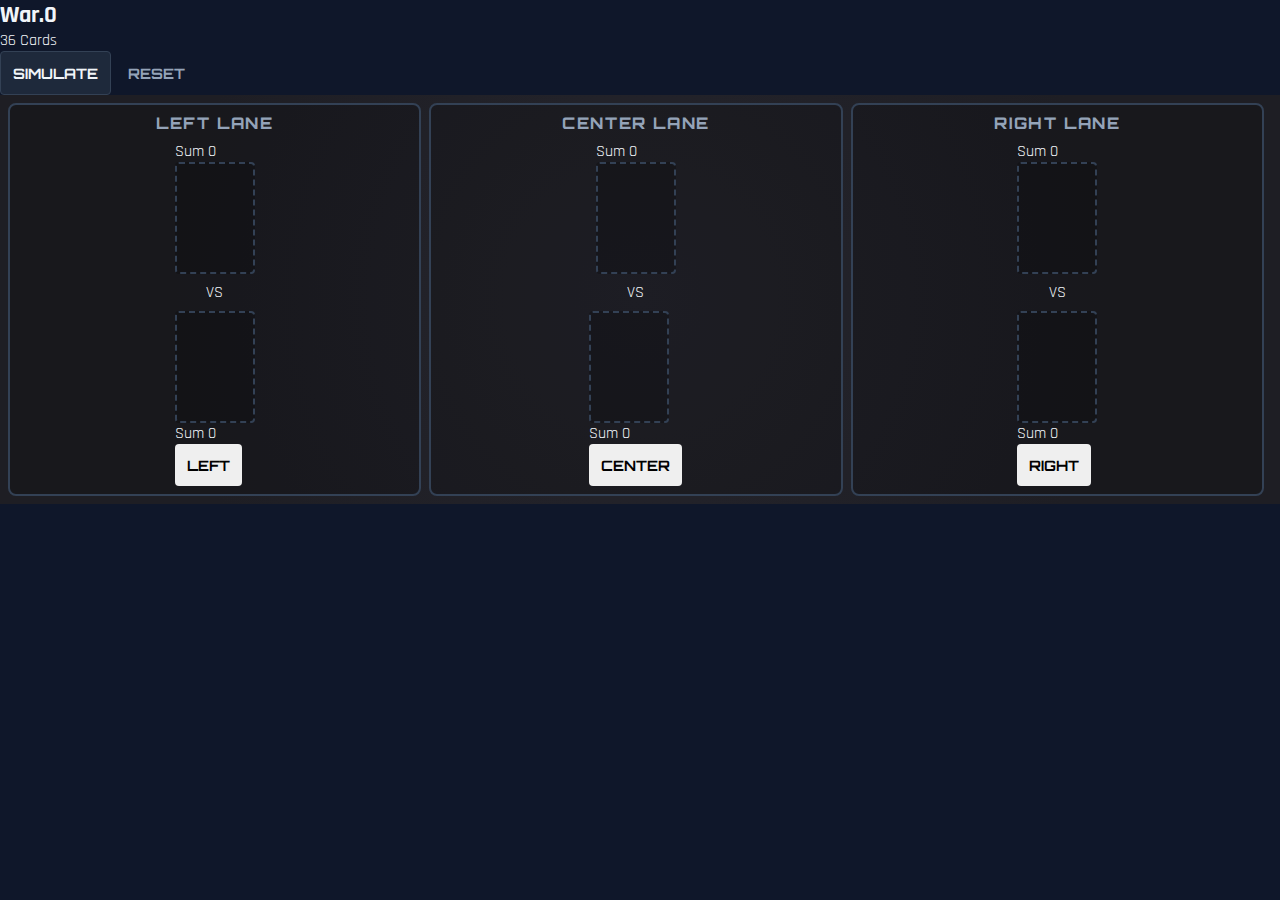
<file: index.html>
<!DOCTYPE html>
<html lang="en">

<head>
    <meta charset="UTF-8">
    <meta name="viewport" content="width=device-width, initial-scale=1.0">
    <title>War.0</title>
    <link rel="stylesheet" href="css/style.css">
    <link rel="preconnect" href="https://fonts.googleapis.com">
    <link rel="preconnect" href="https://fonts.gstatic.com" crossorigin>
    <link href="https://fonts.googleapis.com/css2?family=outfit:wght@300;400;600;800&display=swap" rel="stylesheet">
</head>

<body>
    <div class="game-stage">
        <!-- Left Panel: Controls & Deck -->
        <aside class="panel left-panel">
            <div class="panel-header">
                <h2>War.0</h2>
                <div id="remaining-count" class="deck-count">36 Cards</div>
            </div>

            <div class="controls-area">
                <!-- Draw Button Moved to Center -->
            </div>

            <div class="deck-area">
                <!-- Deck Removed -->
            </div>

            <div class="secondary-controls">
                <button id="sim-btn" class="btn secondary">Simulate</button>
                <button id="reset-btn" class="btn tertiary">Reset</button>
            </div>
        </aside>

        <!-- Center Panel: Battle Arena -->
        <main class="battle-arena">
            <!-- Lane Left -->
            <div class="lane lane-left">
                <div class="lane-title">LEFT LANE</div>
                <div class="player-zone p2-zone">
                    <div class="zone-content">
                        <div class="history-container p2-history-container">
                            <div id="p2-history-left" class="history-grid"></div>
                            <div class="score-display">
                                <span class="label">Sum</span>
                                <span id="p2-score-left" class="score-value">0</span>
                            </div>
                        </div>
                        <div id="p2-card-slot-left" class="card-slot">
                            <!-- Card injected here -->
                        </div>
                    </div>
                </div>

                <div class="lane-vs">VS</div>

                <div class="player-zone p1-zone">
                    <div class="zone-content">
                        <div id="p1-card-slot-left" class="card-slot">
                            <!-- Card injected here -->
                        </div>
                        <div class="history-container p1-history-container">
                            <div class="score-display">
                                <span class="label">Sum</span>
                                <span id="p1-score-left" class="score-value">0</span>
                            </div>
                            <div id="p1-history-left" class="history-grid"></div>
                        </div>
                    </div>
                    <button id="draw-btn-left" class="btn primary-action lane-btn">
                        LEFT
                    </button>
                </div>
            </div>

            <!-- Lane Center -->
            <div class="lane lane-center">
                <div class="lane-title">CENTER LANE</div>
                <div class="player-zone p2-zone">
                    <div class="zone-content">
                        <div class="history-container p2-history-container">
                            <div id="p2-history-center" class="history-grid"></div>
                            <div class="score-display">
                                <span class="label">Sum</span>
                                <span id="p2-score-center" class="score-value">0</span>
                            </div>
                        </div>
                        <div id="p2-card-slot-center" class="card-slot">
                            <!-- Card injected here -->
                        </div>
                    </div>
                </div>

                <div class="lane-vs">VS</div>

                <div class="player-zone p1-zone">
                    <div class="zone-content">
                        <div id="p1-card-slot-center" class="card-slot">
                            <!-- Card injected here -->
                        </div>
                        <div class="history-container p1-history-container">
                            <div class="score-display">
                                <span class="label">Sum</span>
                                <span id="p1-score-center" class="score-value">0</span>
                            </div>
                            <div id="p1-history-center" class="history-grid"></div>
                        </div>
                    </div>
                    <button id="draw-btn-center" class="btn primary-action lane-btn">
                        CENTER
                    </button>
                </div>
            </div>

            <!-- Lane Right -->
            <div class="lane lane-right">
                <div class="lane-title">RIGHT LANE</div>
                <div class="player-zone p2-zone">
                    <div class="zone-content">
                        <div class="history-container p2-history-container">
                            <div id="p2-history-right" class="history-grid"></div>
                            <div class="score-display">
                                <span class="label">Sum</span>
                                <span id="p2-score-right" class="score-value">0</span>
                            </div>
                        </div>
                        <div id="p2-card-slot-right" class="card-slot">
                            <!-- Card injected here -->
                        </div>
                    </div>
                </div>

                <div class="lane-vs">VS</div>

                <div class="player-zone p1-zone">
                    <div class="zone-content">
                        <div id="p1-card-slot-right" class="card-slot">
                            <!-- Card injected here -->
                        </div>
                        <div class="history-container p1-history-container">
                            <div class="score-display">
                                <span class="label">Sum</span>
                                <span id="p1-score-right" class="score-value">0</span>
                            </div>
                            <div id="p1-history-right" class="history-grid"></div>
                        </div>
                    </div>
                    <button id="draw-btn-right" class="btn primary-action lane-btn">
                        RIGHT
                    </button>
                </div>
            </div>

            <div id="message-area" class="message-area"></div>
        </main>

        <!-- Right Panel: Simulation Stats (Hidden mostly) -->
        <aside class="panel right-panel" style="display: none;">
            <!-- Hidden for now as requested layout changes logic -->
            <div id="sim-stats" class="simulation-stats hidden">
                <h3>Results</h3>
                <div class="stat-row">
                    <span>P1 Sum:</span> <span id="stat-p1-wins">0</span>
                </div>
                <div class="stat-row">
                    <span>P2 Sum:</span> <span id="stat-p2-wins">0</span>
                </div>
                <div class="stat-total">
                    <span>Result:</span> <span id="stat-final-score">0 - 0</span>
                </div>
            </div>
        </aside>
    </div>

    <!-- Load main script as module -->
    <script type="module" src="js/main.js"></script>
</body>

</html>
</file>
<file: css/style.css>
@import url('https://fonts.googleapis.com/css2?family=Orbitron:wght@400;700;900&family=Rajdhani:wght@500;700&display=swap');

:root {
    /* Fonts */
    --font-header: 'Orbitron', sans-serif;
    --font-mono: 'Rajdhani', monospace;
    --font-body: 'Rajdhani', sans-serif;

    /* Colors */
    --bg-color: #0f172a;
    --panel-bg: #1e293b;
    --sidebar-bg: #0b101b;
    /* Darker Sidebar */
    --accent-primary: #38bdf8;
    /* Sky Blue */
    --accent-secondary: #f472b6;
    /* Pink */
    --text-primary: #f1f5f9;
    --text-secondary: #94a3b8;
    --border-color: #334155;

    /* Reinforcements Theme */
    --reinf-bg: #064e3b;
    /* Dark Green */
    --reinf-header-color: #34d399;
    /* Light Green */

    /* Spacing */
    --radius-sm: 4px;
    --radius-md: 8px;
    --radius-lg: 16px;

    --danger: #ef476f;
}

* {
    box-sizing: border-box;
    margin: 0;
    padding: 0;
}

body {
    font-family: var(--font-body);
    background-color: var(--bg-color);
    color: var(--text-primary);
    height: 100vh;
    overflow: hidden;
}

.app-container {
    display: grid;
    grid-template-columns: 280px 1fr 340px;
    /* 3 Column Layout */
    height: 100%;
}

/* Sidebar (Left & Right base styles) */
.sidebar {
    background: var(--sidebar-bg);
    padding: 1.5rem;
    display: flex;
    flex-direction: column;
    gap: 1.5rem;
    border-right: 1px solid var(--border-color);
    z-index: 10;
    overflow-y: auto;
}

.reinforcements {
    background: var(--reinf-bg);
    border-left: 1px solid #059669;
    border-right: none;
    /* Match lane structure */
    display: flex;
    flex-direction: column;
    align-items: center;
    gap: 0.5rem;
    padding: 0.5rem;
    flex: 1;
    width: 0;
}

/* Recon card slot - replaces card slot in lane */
.recon-card-slot {
    width: 100%;
    min-height: 112px;
    border: 2px solid rgba(52, 211, 153, 0.3);
    border-radius: var(--radius-sm);
    display: flex;
    flex-direction: column;
    justify-content: center;
    align-items: center;
    background: rgba(0, 0, 0, 0.3);
    padding: 1rem;
    gap: 0.5rem;
}

.recon-power-display {
    display: flex;
    flex-direction: column;
    align-items: center;
    gap: 0.25rem;
    width: 100%;
}

.recon-power-label {
    font-family: var(--font-mono);
    font-size: 0.7rem;
    font-weight: 700;
    color: var(--text-secondary);
    letter-spacing: 0.1em;
    text-transform: uppercase;
}

.recon-power-value {
    font-family: var(--font-header);
    font-size: 2.5rem;
    font-weight: 900;
    color: var(--reinf-header-color);
    text-shadow: 0 0 10px rgba(52, 211, 153, 0.5);
    line-height: 1;
}

.recon-strike-label {
    font-family: var(--font-mono);
    font-size: 0.75rem;
    font-weight: 700;
    color: var(--text-secondary);
    letter-spacing: 0.05em;
}

.recon-strike-label span {
    color: var(--reinf-header-color);
    font-size: 0.9rem;
}

.strike-delta {
    color: var(--text-secondary);
    font-size: 0.7rem;
    opacity: 0.8;
}

/* Create equal spacing containers */
.reinforcements::before {
    content: '';
    flex: 1;
    /* Top spacer */
}

.reinforcements::after {
    content: '';
    flex: 1;
    /* Bottom spacer */
}

/* Position threat delta at vertical center */
.reinforcements .recon-stats {
    position: absolute;
    top: 50%;
    left: 0;
    right: 0;
    transform: translateY(-50%);
    z-index: 10;
    margin: 0 1.5rem;
}

/* Ensure sections don't overlap with centered delta */
.reinforcements>*:not(.recon-stats) {
    position: relative;
    z-index: 1;
}

.sidebar-header {
    background: #000;
    padding: 0.75rem 1rem;
    /* Reduced padding */
    text-align: center;
    border: 1px solid var(--border-color);
    border-radius: var(--radius-sm);
    box-shadow: 0 4px 6px -1px rgba(0, 0, 0, 0.5);
}

.reinf-header {
    background: rgba(0, 0, 0, 0.3);
    border-color: #059669;
    padding: 0 0.5rem;
    /* Match lane-header padding */
    margin-bottom: 0.25rem;
    /* Match lane-header margin */
}

.reinf-header h2 {
    font-family: var(--font-header);
    color: var(--reinf-header-color);
    letter-spacing: 0.1em;
    font-size: 1rem;
    /* Match lane-title font size */
    font-weight: 800;
    /* Match lane-title font weight */
    text-transform: uppercase;
    margin: 0;
}

.sidebar-header h1 {
    font-family: var(--font-header);
    font-size: 2.2rem;
    font-weight: 900;
    color: var(--accent-primary);
    text-transform: uppercase;
    letter-spacing: 0.1em;
    margin-bottom: 0.5rem;
    text-shadow: 0 0 10px rgba(56, 189, 248, 0.5);
}

.deck-status {
    font-size: 0.9rem;
    color: var(--text-secondary);
    font-family: var(--font-mono);
    font-weight: 700;
}

/* Game Result Banner */
.game-result-banner {
    background: linear-gradient(135deg, rgba(56, 189, 248, 0.2), rgba(244, 114, 182, 0.2));
    border: 2px solid var(--accent-primary);
    border-radius: var(--radius-md);
    padding: 1.5rem;
    text-align: center;
    animation: bannerPulse 2s ease-in-out infinite;
}

.game-result-banner.win {
    background: linear-gradient(135deg, rgba(74, 222, 128, 0.3), rgba(34, 197, 94, 0.2));
    border-color: #4ade80;
}

.game-result-banner.loss {
    background: linear-gradient(135deg, rgba(248, 113, 113, 0.3), rgba(239, 68, 68, 0.2));
    border-color: #f87171;
}

.game-result-banner.draw {
    background: linear-gradient(135deg, rgba(251, 191, 36, 0.3), rgba(245, 158, 11, 0.2));
    border-color: #fbbf24;
}

.banner-text {
    font-family: var(--font-header);
    font-size: 2rem;
    font-weight: 900;
    letter-spacing: 0.1em;
    text-transform: uppercase;
    text-shadow: 0 0 20px currentColor;
}

.game-result-banner.win .banner-text {
    color: #4ade80;
}

.game-result-banner.loss .banner-text {
    color: #f87171;
}

.game-result-banner.draw .banner-text {
    color: #fbbf24;
}

@keyframes bannerPulse {

    0%,
    100% {
        box-shadow: 0 0 20px rgba(56, 189, 248, 0.3);
    }

    50% {
        box-shadow: 0 0 40px rgba(56, 189, 248, 0.6);
    }
}

/* Controls */
.primary-controls {
    display: flex;
    flex-direction: column;
    gap: 1rem;
}

/* AI Toggle Overlay */
.control-group {
    display: flex;
    flex-direction: column;
    gap: 0.5rem;
    background: rgba(255, 255, 255, 0.03);
    padding: 0.75rem;
    border-radius: var(--radius-sm);
    border: 1px solid rgba(255, 255, 255, 0.1);
}

.toggle-label {
    font-size: 0.8rem;
    font-weight: 700;
    color: var(--text-secondary);
    letter-spacing: 0.05em;
}

.toggle-switch {
    display: flex;
    align-items: center;
    gap: 0.75rem;
    cursor: pointer;
}

.toggle-switch input {
    display: none;
}

.slider {
    position: relative;
    width: 44px;
    height: 24px;
    background-color: var(--border-color);
    border-radius: 24px;
    transition: .4s;
    cursor: pointer;
    display: block;
}

.slider:before {
    position: absolute;
    content: "";
    height: 18px;
    width: 18px;
    left: 3px;
    bottom: 3px;
    background-color: white;
    border-radius: 50%;
    transition: .4s;
}

input:checked+.slider {
    background-color: var(--accent-secondary);
    /* Pink for Smart AI */
}

input:checked+.slider:before {
    transform: translateX(20px);
}

.status-text {
    font-size: 0.9rem;
    font-weight: 700;
    font-family: var(--font-mono);
}

.divider {
    height: 1px;
    background: var(--border-color);
    margin: 0.5rem 0;
}

.btn {
    padding: 0.75rem;
    border: none;
    border-radius: var(--radius-sm);
    font-family: var(--font-header);
    font-weight: 700;
    cursor: pointer;
    transition: all 0.2s;
    text-transform: uppercase;
    font-size: 0.9rem;
}

.secondary {
    background: var(--panel-bg);
    color: var(--text-primary);
    border: 1px solid var(--border-color);
}

.secondary:hover {
    border-color: var(--text-secondary);
}

.tertiary {
    background: transparent;
    color: var(--text-secondary);
    border: 1px solid transparent;
}

.tertiary:hover {
    color: var(--text-primary);
}


/* Battle Arena (Center) */
.battle-arena {
    display: flex;
    flex-direction: row;
    justify-content: center;
    align-items: stretch;
    /* Full Height stretch */
    gap: 0.5rem;
    position: relative;
    padding: 0.5rem;
    background: radial-gradient(circle at center, #25252d 0%, #1e1e24 70%);
    overflow: hidden;
    /* Prevent scrolling if possible */
}

/* Lane / Flank */
.lane {
    display: flex;
    flex-direction: column;
    align-items: center;
    gap: 0.5rem;
    padding: 0.5rem;
    background: rgba(0, 0, 0, 0.2);
    border-radius: var(--radius-md);
    border: 2px solid var(--border-color);
    /* Default Border */
    flex: 1;
    width: 0;
    transition: border-color 0.3s ease, background-color 0.3s ease;
}

/* Dynamic Lane Borders */
.lane.winning-lane {
    border-color: #4ade80;
    background: linear-gradient(to bottom, rgba(74, 222, 128, 0.05), rgba(0, 0, 0, 0.2));
    box-shadow: 0 0 10px rgba(74, 222, 128, 0.1) inset;
}

.lane.losing-lane {
    border-color: #f87171;
    background: linear-gradient(to bottom, rgba(248, 113, 113, 0.05), rgba(0, 0, 0, 0.2));
    box-shadow: 0 0 10px rgba(248, 113, 113, 0.1) inset;
}

.lane-header {
    width: 100%;
    display: flex;
    justify-content: center;
    /* CENTER ALIGN TITLE */
    align-items: center;
    padding: 0 0.5rem;
    margin-bottom: 0.25rem;
    position: relative;
}

.lane-title {
    font-family: var(--font-header);
    font-size: 1rem;
    font-weight: 800;
    color: var(--text-secondary);
    letter-spacing: 0.1em;
    text-transform: uppercase;
}

.lane-shortcut {
    position: absolute;
    /* Kept out of the way */
    right: 0;
    font-size: 0.7rem;
    font-family: var(--font-mono);
    background: rgba(255, 255, 255, 0.1);
    padding: 2px 6px;
    border-radius: 4px;
    color: var(--text-primary);
}

/* Battle Zone (The interior of the lane) */
.battle-zone {
    flex: 1;
    display: flex;
    flex-direction: column;
    width: 100%;
    gap: 0.5rem;
    position: relative;
    justify-content: center;
    /* Center everything if space allows */
}

.unit-zone {
    display: flex;
    flex-direction: column;
    align-items: center;
    justify-content: center;
    /* Center content to prevent shifts */
    position: relative;
    padding: 0.5rem;
    flex: 1;
    /* Allow zones to grow equally */
}

.p2-unit {
    /* CPU Top - Flex direction column: History Top -> Card -> Score */
    justify-content: flex-end;
    /* Push content toward midline */
    border-bottom: 1px dashed rgba(255, 255, 255, 0.05);
    /* Softer separator */
    gap: 0.5rem;
    /* Consistent spacing between elements */
}

.p1-unit {
    /* Player Bottom - Flex direction column: Score -> Card -> History */
    justify-content: flex-start;
    /* Push content toward midline */
    border-top: 1px dashed rgba(255, 255, 255, 0.05);
    gap: 0.5rem;
    /* Match CPU spacing for symmetry */
}

/* Midline Trench (Just for Diff Badge now) */
.midline-trench {
    display: flex;
    align-items: center;
    justify-content: center;
    padding: 0.5rem 0.25rem;
    /* Symmetric vertical padding */
    min-height: 60px;
    /* Prevent collapse and maintain spacing */
}

/* History Grids styled to be peripheral */
.history-grid {
    width: 100%;
    display: grid;
    grid-template-columns: repeat(6, 1fr);
    grid-auto-rows: max-content;
    gap: 2px;
    justify-items: center;
    opacity: 0.8;
}

/* Make history scrollable if huge? Limit height? */
.p2-history {
    /* CPU History at TOP */
    margin-bottom: auto;
    /* Push everything else down */
}

.p1-history {
    /* Player History at BOTTOM */
    margin-top: auto;
    /* Push everything else up */
}

.diff-badge {
    font-size: 3.75rem;
    /* 1.25x larger than score-tag (3rem) */
    font-family: var(--font-mono);
    font-weight: 700;
    background: #1a1a1a;
    padding: 0.5rem 1.25rem;
    border-radius: 1rem;
    border: 1px solid var(--border-color);
    z-index: 2;
    transition: color 0.3s ease, text-shadow 0.3s ease;
}

/* Positive (Player winning) - Green with intensity */
.diff-badge.diff-positive.diff-low {
    color: #86efac;
    /* Light green for small advantage */
    text-shadow: 0 0 10px rgba(134, 239, 172, 0.5);
}

.diff-badge.diff-positive.diff-medium {
    color: #4ade80;
    /* Medium green */
    text-shadow: 0 0 15px rgba(74, 222, 128, 0.7);
}

.diff-badge.diff-positive.diff-high {
    color: #22c55e;
    /* Intense green for large advantage */
    text-shadow: 0 0 20px rgba(34, 197, 94, 0.9);
}

/* Negative (Player losing) - Red with intensity */
.diff-badge.diff-negative.diff-low {
    color: #fca5a5;
    /* Light red for small disadvantage */
    text-shadow: 0 0 10px rgba(252, 165, 165, 0.5);
}

.diff-badge.diff-negative.diff-medium {
    color: #f87171;
    /* Medium red */
    text-shadow: 0 0 15px rgba(248, 113, 113, 0.7);
}

.diff-badge.diff-negative.diff-high {
    color: #ef4444;
    /* Intense red for large disadvantage */
    text-shadow: 0 0 20px rgba(239, 68, 68, 0.9);
}

.card-slot {
    width: 80px;
    height: 112px;
    border: 2px dashed var(--border-color);
    border-radius: var(--radius-sm);
    display: flex;
    justify-content: center;
    align-items: center;
    background: rgba(0, 0, 0, 0.2);
    position: relative;
    transition: all 0.2s;
}

.card-slot.inactive {
    opacity: 0.3;
    filter: grayscale(1);
    border-style: dotted;
}

.score-tag {
    font-family: var(--font-header);
    font-size: 3rem;
    /* Base size, diff-badge is 1.25x this */
    font-weight: 900;
    margin: 0.5rem 0;
    /* Equal margin top and bottom for symmetry */
    text-shadow: 0 4px 8px rgba(0, 0, 0, 0.5);
    line-height: 1;
}

.p2-score {
    color: var(--accent-secondary);
}

.p1-score {
    color: var(--accent-primary);
}

/* Action Button (Bottom) */
.action-btn {
    width: 100%;
    padding: 1rem;
    font-size: 1rem;
    font-family: var(--font-header);
    font-weight: 700;
    letter-spacing: 0.05em;
    background: var(--accent-primary);
    color: #1a1a1a;
    border: none;
    border-radius: var(--radius-sm);
    cursor: pointer;
    transition: all 0.2s;
    margin-top: auto;
    /* Push to bottom */
}

.action-btn:hover {
    filter: brightness(1.1);
    transform: translateY(-2px);
}

.action-btn:active {
    transform: translateY(0);
}

/* Sidebar Results */
.sidebar-results {
    margin-top: auto;
    /* Sidebar results bottom? Or just below controls */
    padding: 1rem;
    background: rgba(0, 0, 0, 0.2);
    border-radius: var(--radius-sm);
    border: 1px solid var(--border-color);
    font-size: 0.9rem;
    color: var(--text-secondary);
}

.result-line {
    display: flex;
    justify-content: space-between;
    margin-bottom: 0.25rem;
    font-family: var(--font-mono);
    font-weight: 600;
}

.result-line span:last-child {
    font-weight: 700;
}

/* Colors for Result Report */
.res-win {
    color: #4ade80;
}

.res-loss {
    color: #f87171;
}

.res-draw {
    color: #fbbf24;
}

/* Cards */
.card {
    width: 100%;
    height: 100%;
    background: white;
    border-radius: var(--radius-sm);
    position: absolute;
    top: 0;
    left: 0;
    display: flex;
    flex-direction: column;
    justify-content: space-between;
    padding: 0.5rem;
    color: #1a1a1a;
    box-shadow: 0 4px 10px rgba(0, 0, 0, 0.3);
    animation: dealCard 0.3s cubic-bezier(0.175, 0.885, 0.32, 1.275) forwards;
    border: 2px solid white;
}

.card.red {
    color: var(--danger);
}

.card.black {
    color: #1a1a1a;
}

.card-top {
    font-size: 1rem;
    font-weight: 700;
}

.card-center {
    align-self: center;
    font-size: 2rem;
}

.card-bottom {
    transform: rotate(180deg);
    font-size: 1rem;
    font-weight: 700;
}

@keyframes dealCard {
    from {
        opacity: 0;
        transform: translateY(20px) scale(0.9);
    }

    to {
        opacity: 1;
        transform: translateY(0) scale(1);
    }
}

.mini-card {
    width: 20px;
    height: 28px;
    background: #e2e2e8;
    border-radius: 2px;
    display: flex;
    justify-content: center;
    align-items: center;
    font-size: 0.6rem;
    font-weight: 800;
    box-shadow: 0 1px 2px rgba(0, 0, 0, 0.1);
    line-height: 1;
}

.mini-card.red {
    color: var(--danger);
}

.mini-card.black {
    color: #1a1a1a;
}

.mini-suit {
    font-size: 0.4rem;
}

/* Reinforcements Grid & History Matrix */
.reinf-section {
    background: rgba(0, 0, 0, 0.2);
    padding: 0.5rem;
    border-radius: var(--radius-sm);
    border: 1px solid rgba(255, 255, 255, 0.05);
}

.reinf-section h3 {
    font-family: var(--font-header);
    font-size: 0.9rem;
    color: var(--reinf-header-color);
    margin-bottom: 0.25rem;
    display: flex;
    justify-content: space-between;
}

/* 4x9 Grid Layout */
.card-matrix {
    display: grid;
    grid-template-columns: repeat(9, 1fr);
    /* 9 Ranks (10..2) */
    gap: 2px;
    margin-bottom: 0.25rem;
}

.matrix-slot {
    aspect-ratio: 2/3;
    background: #1a1a1a;
    border-radius: 2px;
    color: #fff;
    display: flex;
    flex-direction: column;
    align-items: center;
    justify-content: center;
    font-size: 0.7rem;
    font-weight: 700;
    font-family: var(--font-mono);
    line-height: 1;
    opacity: 0.2;
    /* Dim by default */
    transition: opacity 0.3s;
}

.matrix-slot.active {
    opacity: 1;
    background: #e2e2e8;
    color: #000;
}

.matrix-slot.red.active {
    color: var(--danger);
}

.matrix-slot.black.active {
    color: #1a1a1a;
}

.deck-sum {
    text-align: right;
    font-family: var(--font-mono);
    font-weight: 700;
    font-size: 0.8rem;
    /* Smaller than difference */
    color: #fff;
    opacity: 0.6;
}

/* Recon Stats */
.recon-stats {
    background: rgba(0, 0, 0, 0.3);
    padding: 1rem;
    border-radius: var(--radius-sm);
    border: 1px solid rgba(5, 150, 105, 0.3);
    display: flex;
    flex-direction: column;
    gap: 0.75rem;
}

.stat-item {
    display: flex;
    flex-direction: column;
    align-items: center;
    gap: 0.25rem;
}

.stat-label {
    font-family: var(--font-mono);
    font-size: 0.7rem;
    font-weight: 700;
    color: var(--text-secondary);
    letter-spacing: 0.05em;
}

.stat-value {
    font-family: var(--font-header);
    font-size: 2rem;
    font-weight: 900;
    color: var(--reinf-header-color);
    text-shadow: 0 0 10px rgba(52, 211, 153, 0.5);
}

/* Delta value should be much larger */
.delta-value {
    font-size: 3.5rem;
}

.stat-value.positive {
    color: #4ade80;
    text-shadow: 0 0 10px rgba(74, 222, 128, 0.5);
}

.stat-value.negative {
    color: #f87171;
    text-shadow: 0 0 10px rgba(248, 113, 113, 0.5);
}

/* Power Section */
.power-section {
    background: rgba(0, 0, 0, 0.2);
    padding: 0.75rem;
    border-radius: var(--radius-sm);
    border: 1px solid rgba(255, 255, 255, 0.05);
}

.power-section h3 {
    font-family: var(--font-header);
    font-size: 0.9rem;
    color: var(--reinf-header-color);
    margin-bottom: 0.5rem;
}

.power-display {
    display: flex;
    flex-direction: column;
    gap: 0.5rem;
}

.power-main {
    display: flex;
    justify-content: space-between;
    align-items: center;
}

.power-label {
    font-family: var(--font-mono);
    font-size: 0.8rem;
    font-weight: 700;
    color: var(--text-secondary);
}

.power-value {
    font-family: var(--font-header);
    font-size: 1.8rem;
    font-weight: 900;
    color: var(--reinf-header-color);
}

.power-sub {
    display: flex;
    justify-content: space-between;
    align-items: center;
    padding-left: 0.5rem;
    opacity: 0.7;
}

.sub-label {
    font-family: var(--font-mono);
    font-size: 0.65rem;
    font-weight: 700;
    color: var(--text-secondary);
    letter-spacing: 0.05em;
}

.sub-value {
    font-family: var(--font-mono);
    font-size: 0.9rem;
    font-weight: 700;
    color: var(--reinf-header-color);
}



/* Override History Grids to use Matrix */
.history-grid {
    /* Reset old styles */
    display: block;
    width: 100%;
}
</file>
